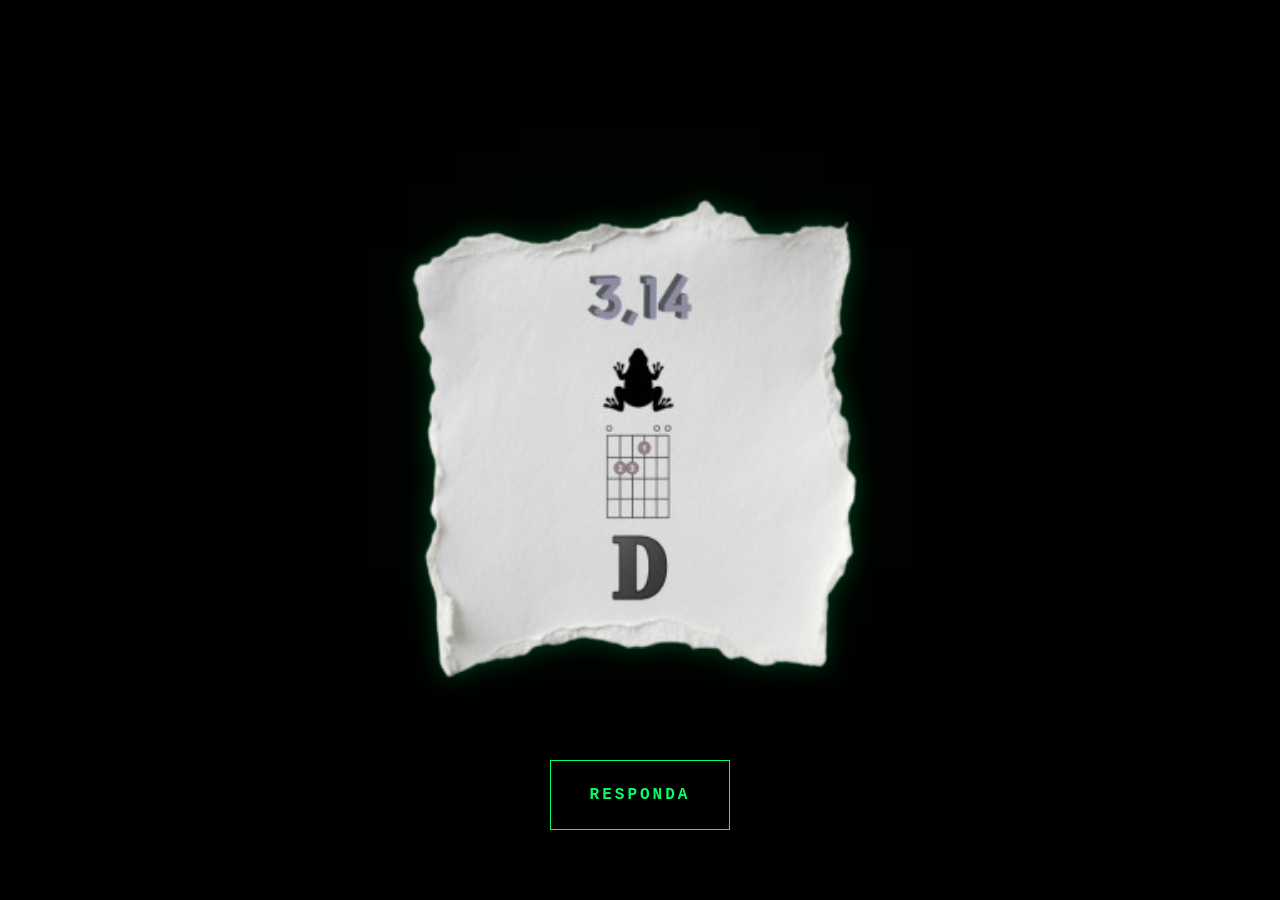
<file: fase1.html>
<!DOCTYPE html>
<html lang="pt-BR">

<head>
    <meta charset="UTF-8">
    <meta name="viewport" content="width=device-width, initial-scale=1.0">

    <title>O QUE EU SOU?</title>

    <link rel="stylesheet" href="css/fase1.css">
</head>

<body>

    <main class="game-screen">

        <div class="ambient-light"></div>

        <p class="hidden-message">parece um sapo, mas não é</p>

        <img src="assets/fase1/paper.png" alt="Pista" class="clue-image">

        <button id="answerButton" class="answer-button">
            RESPONDA
        </button>

    </main>


    <!-- MODAL DE RESPOSTA -->

    <div id="modalOverlay" class="modal-overlay hidden">

        <div class="modal">

            <button id="closeModal" class="close-button">
                X
            </button>

            <h1>QUAL A RESPOSTA?</h1>

            <div class="separator"></div>

            <input
                type="text"
                id="answerInput"
                class="answer-input"
                autocomplete="off"
                spellcheck="false"
            >

            <button id="confirmButton" class="confirm-button">
                CONFIRMAR
            </button>

            <p id="feedback" class="feedback"></p>

        </div>

    </div>


    <script src="js/fase1.js"></script>

</body>

</html>
</file>
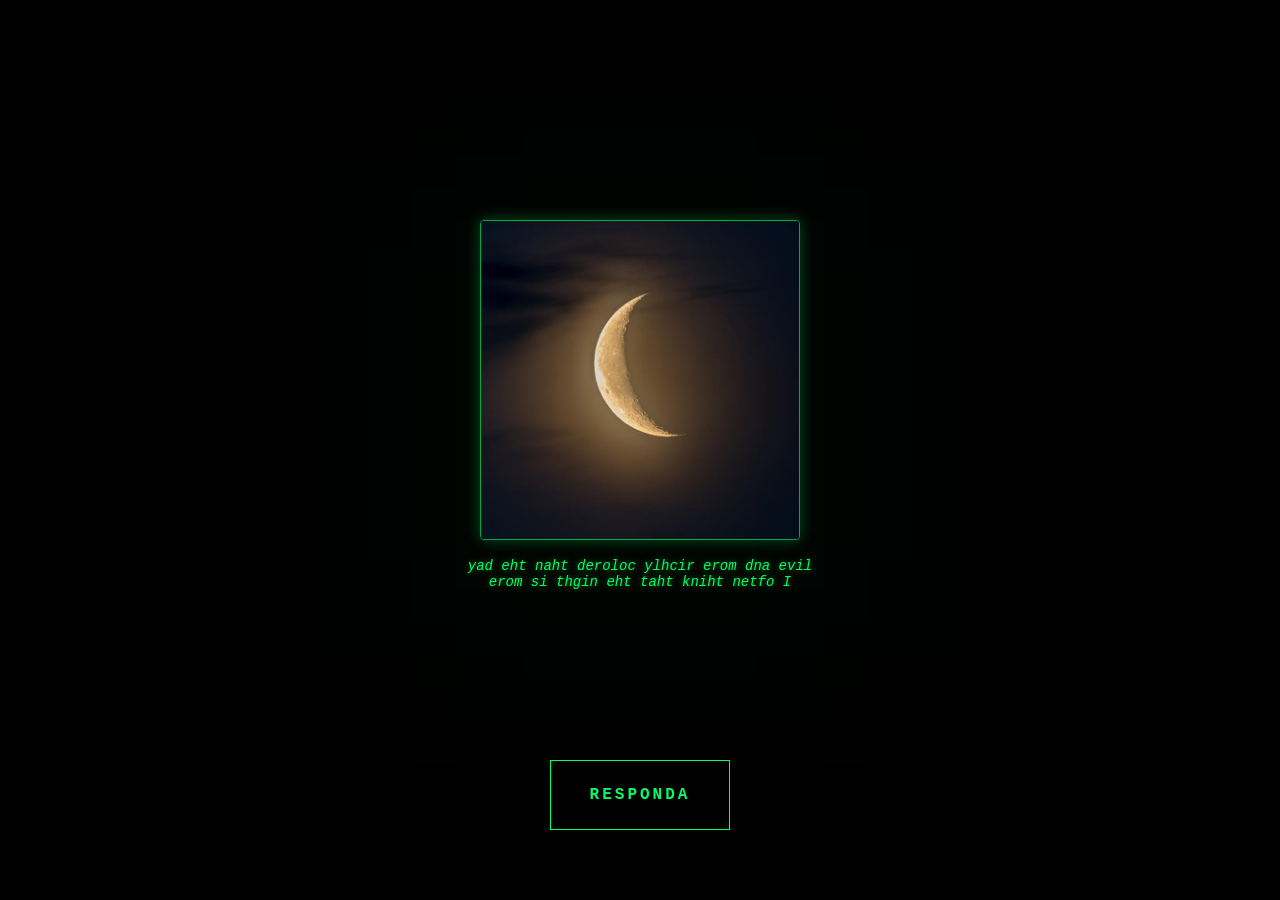
<file: fase2.html>
<!DOCTYPE html>
<html lang="pt-BR">

<head>
    <meta charset="UTF-8">
    <meta name="viewport" content="width=device-width, initial-scale=1.0">

    <title>Amarelo leva para a resposta</title>

    <link rel="stylesheet" href="css/fase2.css">
</head>

<body>

    <main class="game-screen">

        <div class="ambient-light"></div>

        <div class="clue-container">

            <img src="assets/fase2/foto_lua.jpg" alt="Pista" class="clue-image">

            <p class="clue-quote">yad eht naht deroloc ylhcir erom dna evil erom si thgin eht taht kniht netfo I</p>

        </div>

        <button id="answerButton" class="answer-button">
            RESPONDA
        </button>

    </main>


    <!-- MODAL DE RESPOSTA -->

    <div id="modalOverlay" class="modal-overlay hidden">

        <div class="modal">

            <button id="closeModal" class="close-button">
                X
            </button>

            <h1>QUAL A RESPOSTA?</h1>

            <div class="separator"></div>

            <input
                type="text"
                id="answerInput"
                class="answer-input"
                autocomplete="off"
                spellcheck="false"
            >

            <button id="confirmButton" class="confirm-button">
                CONFIRMAR
            </button>

            <p id="feedback" class="feedback"></p>

        </div>

    </div>


    <script src="js/fase2.js"></script>

</body>

</html>
</file>
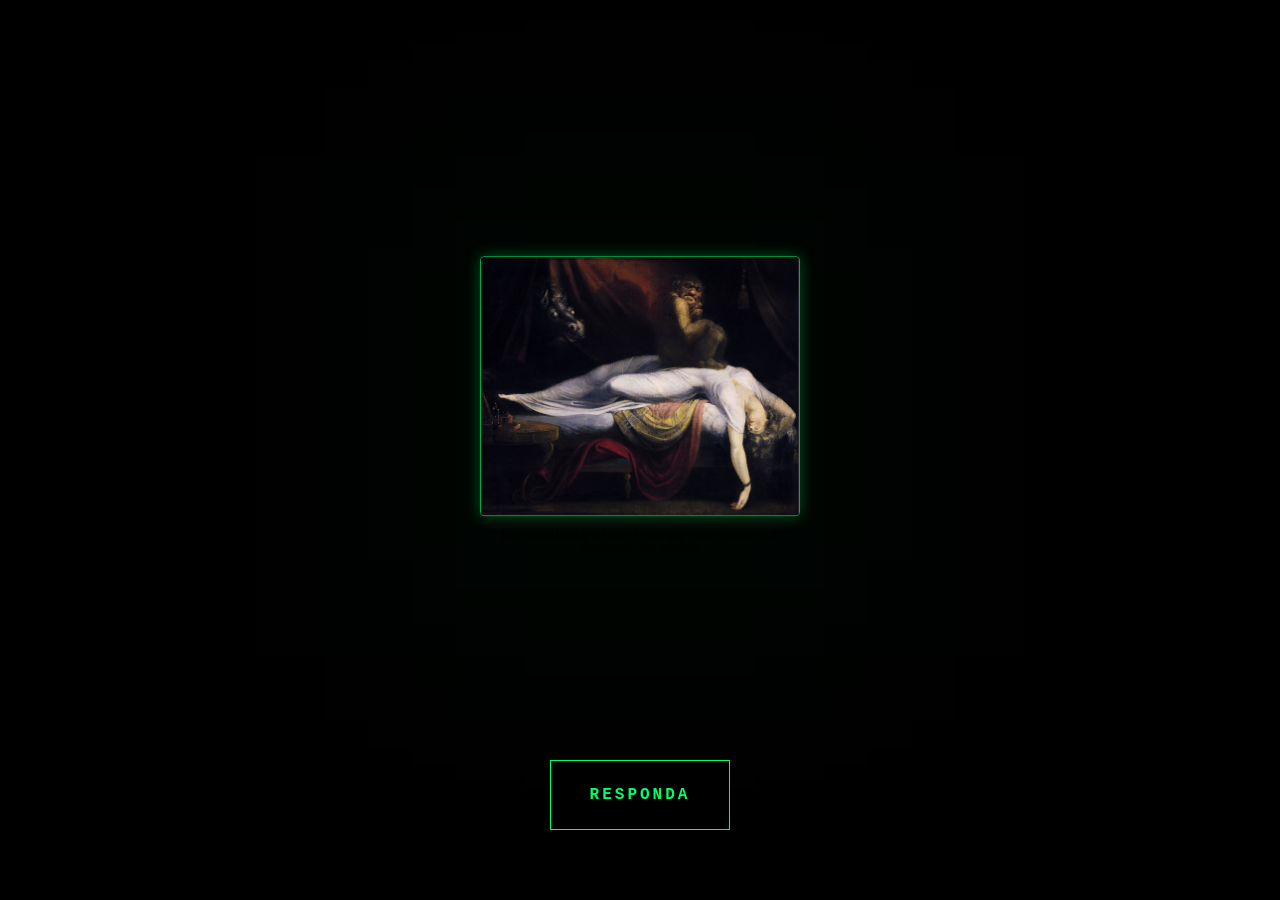
<file: fase3.html>
<!DOCTYPE html>
<html lang="pt-BR">

<head>
    <meta charset="UTF-8">
    <meta name="viewport" content="width=device-width, initial-scale=1.0">

    <title>O que ele disse?</title>

    <link rel="stylesheet" href="css/fase3.css">
</head>

<body>

    <main class="game-screen">

        <div class="ambient-light"></div>

        <div class="clue-container">

            <img
                src="assets/fase3/05_20.JPG"
                alt="Pista"
                class="clue-image"
                onerror="this.insertAdjacentHTML('afterend', '<p style=\'color:red;font-size:11px;\'>Falha ao carregar: ' + this.src + '</p>')"
            >

            <p class="hidden-message">Das Geheimnis besteht darin, den Namen auf Englisch zu suchen</p>

        </div>

        <button id="answerButton" class="answer-button">
            RESPONDA
        </button>

    </main>


    <!-- MODAL DE RESPOSTA -->

    <div id="modalOverlay" class="modal-overlay hidden">

        <div class="modal">

            <button id="closeModal" class="close-button">
                X
            </button>

            <h1>QUAL A RESPOSTA?</h1>

            <div class="separator"></div>

            <input
                type="text"
                id="answerInput"
                class="answer-input"
                autocomplete="off"
                spellcheck="false"
            >

            <button id="confirmButton" class="confirm-button">
                CONFIRMAR
            </button>

            <p id="feedback" class="feedback"></p>

        </div>

    </div>


    <script src="js/fase3.js"></script>

</body>

</html>
</file>
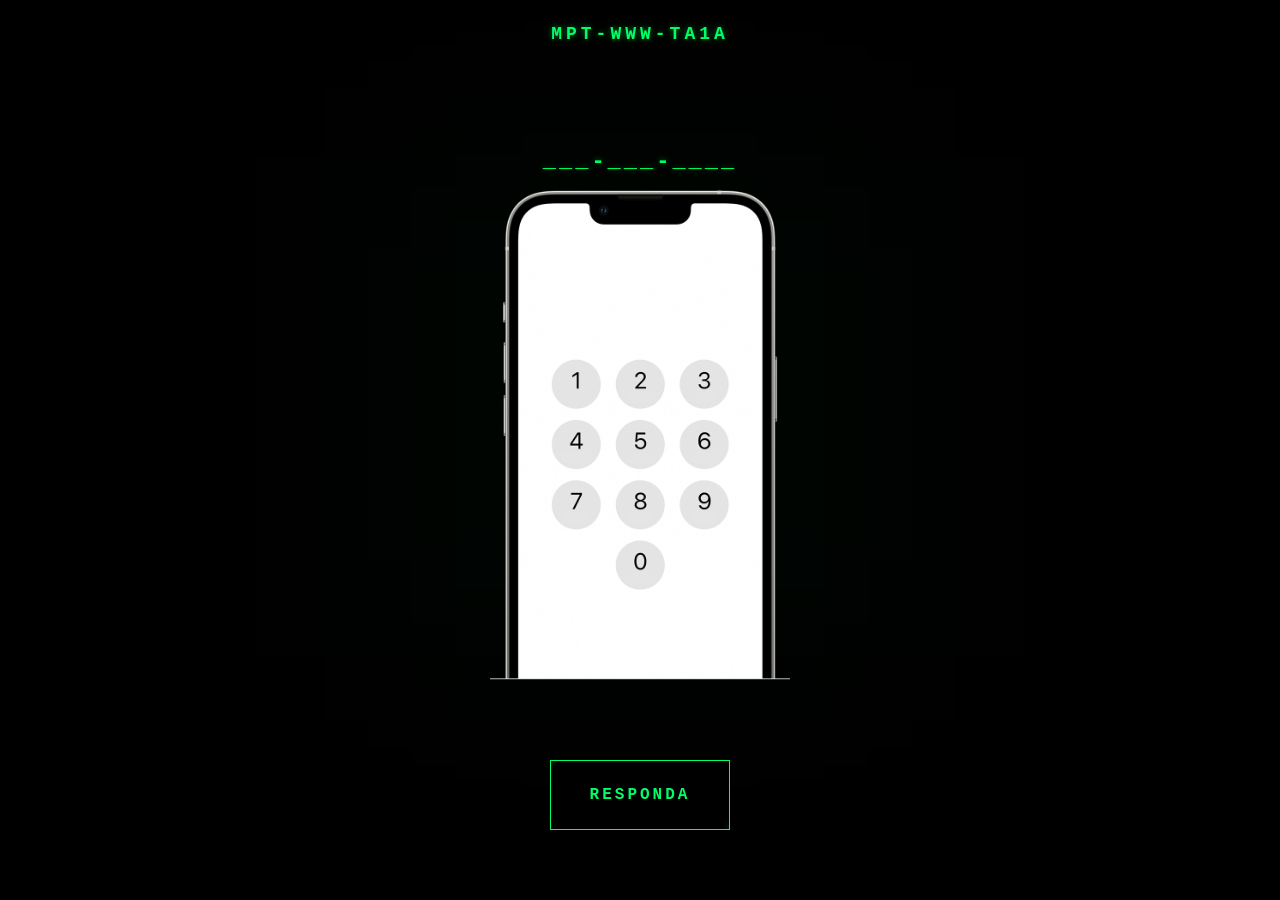
<file: fase4.html>
<!DOCTYPE html>
<html lang="pt-BR">

<head>
    <meta charset="UTF-8">
    <meta name="viewport" content="width=device-width, initial-scale=1.0">

    <title>Quem é o artista?</title>

    <link rel="stylesheet" href="css/fase4.css">
</head>

<body>

    <main class="game-screen">

        <div class="ambient-light"></div>

        <p class="page-title">MPT-WWW-TA1A</p>

        <div class="phone-container">

            <p id="phoneLine" class="phone-line">___-___-____</p>

            <div class="phone-wrapper" id="phoneWrapper">

                <img src="assets/fase4/celular.png" alt="Celular" class="phone-image">

                <button type="button" class="phone-key" data-digit="1" style="left: 29.5%; top: 40%;"></button>
                <button type="button" class="phone-key" data-digit="2" style="left: 51.5%; top: 40%;"></button>
                <button type="button" class="phone-key" data-digit="3" style="left: 73%;   top: 40%;"></button>

                <button type="button" class="phone-key" data-digit="4" style="left: 29.5%; top: 52.5%;"></button>
                <button type="button" class="phone-key" data-digit="5" style="left: 51.5%; top: 52.5%;"></button>
                <button type="button" class="phone-key" data-digit="6" style="left: 73%;   top: 52.5%;"></button>

                <button type="button" class="phone-key" data-digit="7" style="left: 29.5%; top: 65%;"></button>
                <button type="button" class="phone-key" data-digit="8" style="left: 51.5%; top: 65%;"></button>
                <button type="button" class="phone-key" data-digit="9" style="left: 73%;   top: 65%;"></button>

                <button type="button" class="phone-key" data-digit="0" style="left: 51.5%; top: 77%;"></button>

            </div>

        </div>

        <button id="answerButton" class="answer-button">
            RESPONDA
        </button>

    </main>


    <!-- MODAL DE RESPOSTA -->

    <div id="modalOverlay" class="modal-overlay hidden">

        <div class="modal">

            <button id="closeModal" class="close-button">
                X
            </button>

            <h1>QUAL A RESPOSTA?</h1>

            <div class="separator"></div>

            <input
                type="text"
                id="answerInput"
                class="answer-input"
                autocomplete="off"
                spellcheck="false"
            >

            <button id="confirmButton" class="confirm-button">
                CONFIRMAR
            </button>

            <p id="feedback" class="feedback"></p>

        </div>

    </div>


    <script src="js/fase4.js"></script>

</body>

</html>
</file>
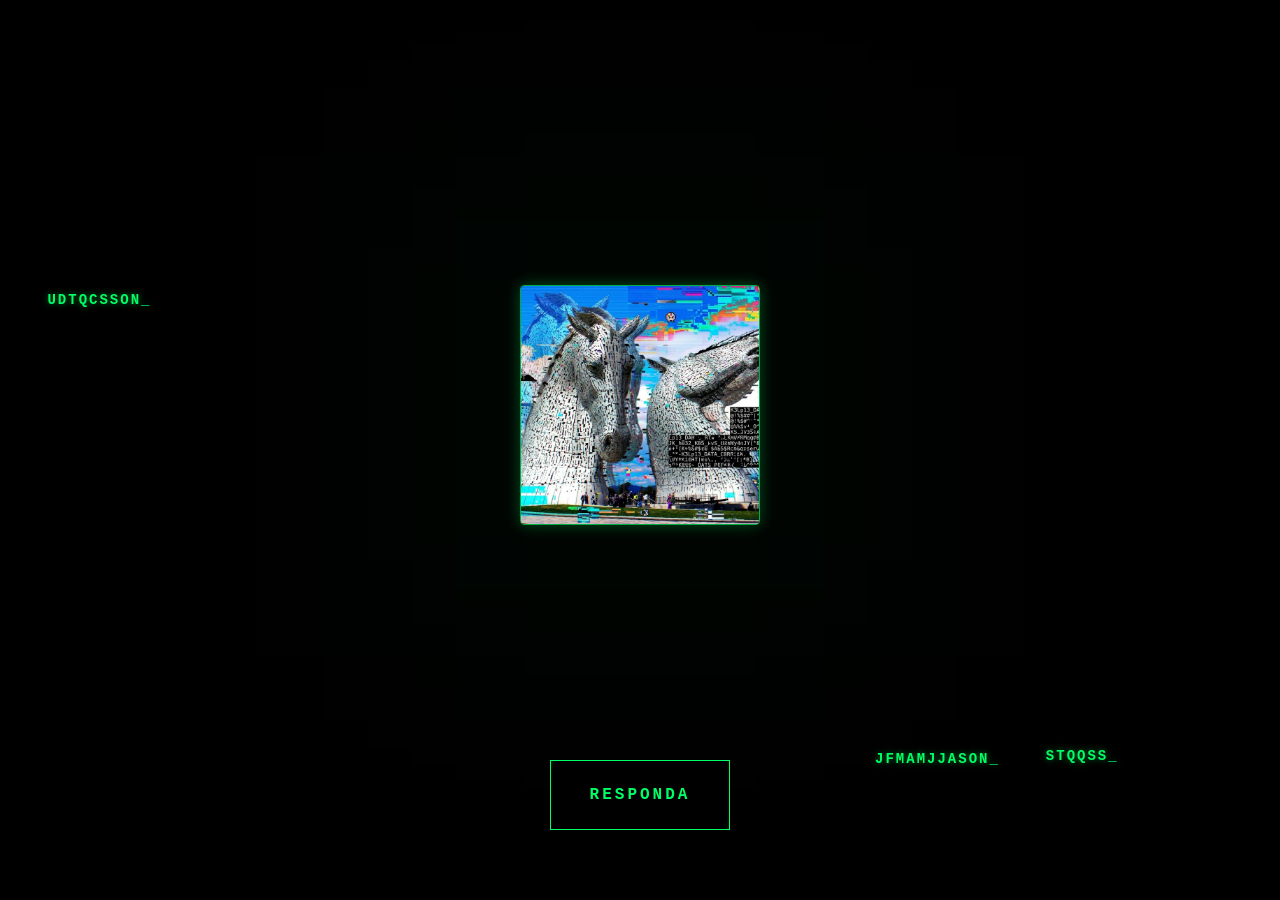
<file: fase5.html>
<!DOCTYPE html>
<html lang="pt-BR">

<head>
    <meta charset="UTF-8">
    <meta name="viewport" content="width=device-width, initial-scale=1.0">

    <title>56.018987, -3.755377</title>

    <link rel="stylesheet" href="css/fase5.css">
</head>

<body>

    <main class="game-screen">

        <div class="ambient-light"></div>

        <img src="assets/fase5/e.jpg" alt="Pista" class="clue-image">

        <p class="scattered-text" id="scatter1">JFMAMJJASON_</p>
        <p class="scattered-text" id="scatter2">UDTQCSSON_</p>
        <p class="scattered-text" id="scatter3">STQQSS_</p>

        <button id="answerButton" class="answer-button">
            RESPONDA
        </button>

    </main>


    <!-- MODAL DE RESPOSTA -->

    <div id="modalOverlay" class="modal-overlay hidden">

        <div class="modal">

            <button id="closeModal" class="close-button">
                X
            </button>

            <h1>QUAL A RESPOSTA?</h1>

            <div class="separator"></div>

            <input
                type="text"
                id="answerInput"
                class="answer-input"
                autocomplete="off"
                spellcheck="false"
            >

            <button id="confirmButton" class="confirm-button">
                CONFIRMAR
            </button>

            <p id="feedback" class="feedback"></p>

        </div>

    </div>


    <script src="js/fase5.js"></script>

</body>

</html>
</file>
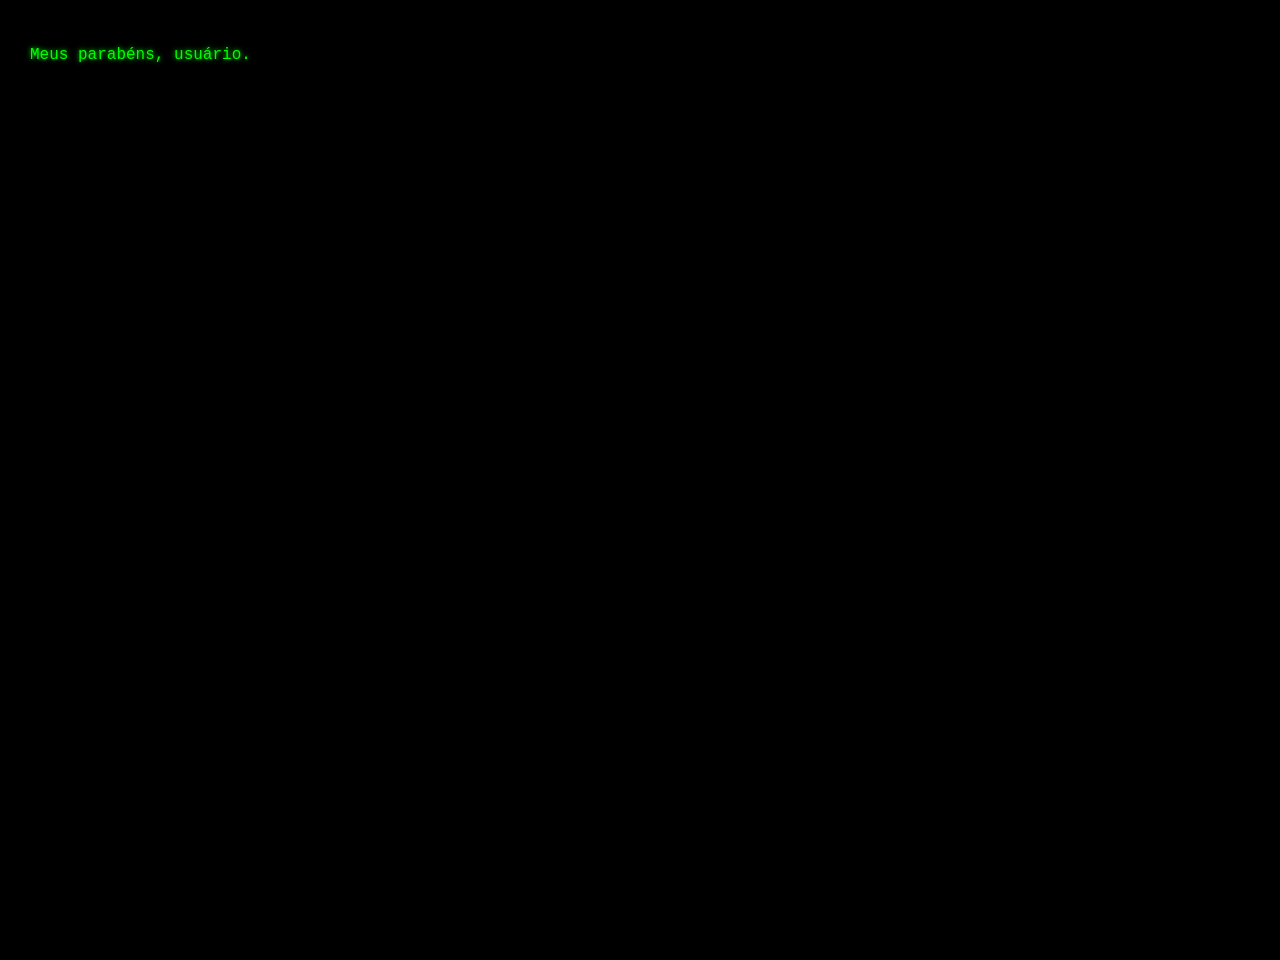
<file: fase6.html>
<!DOCTYPE html>
<html lang="pt-BR">

<head>
    <meta charset="UTF-8">
    <meta name="viewport" content="width=device-width, initial-scale=1.0">

    <title>DesvendaMe</title>

    <link rel="stylesheet" href="css/fase6.css">
</head>

<body>

    <main class="terminal">

        <div id="output"></div>

    </main>

    <img id="gift" src="assets/present.gif" alt="Presente" class="gift hidden">

    <script src="js/fase6.js"></script>

</body>

</html>
</file>
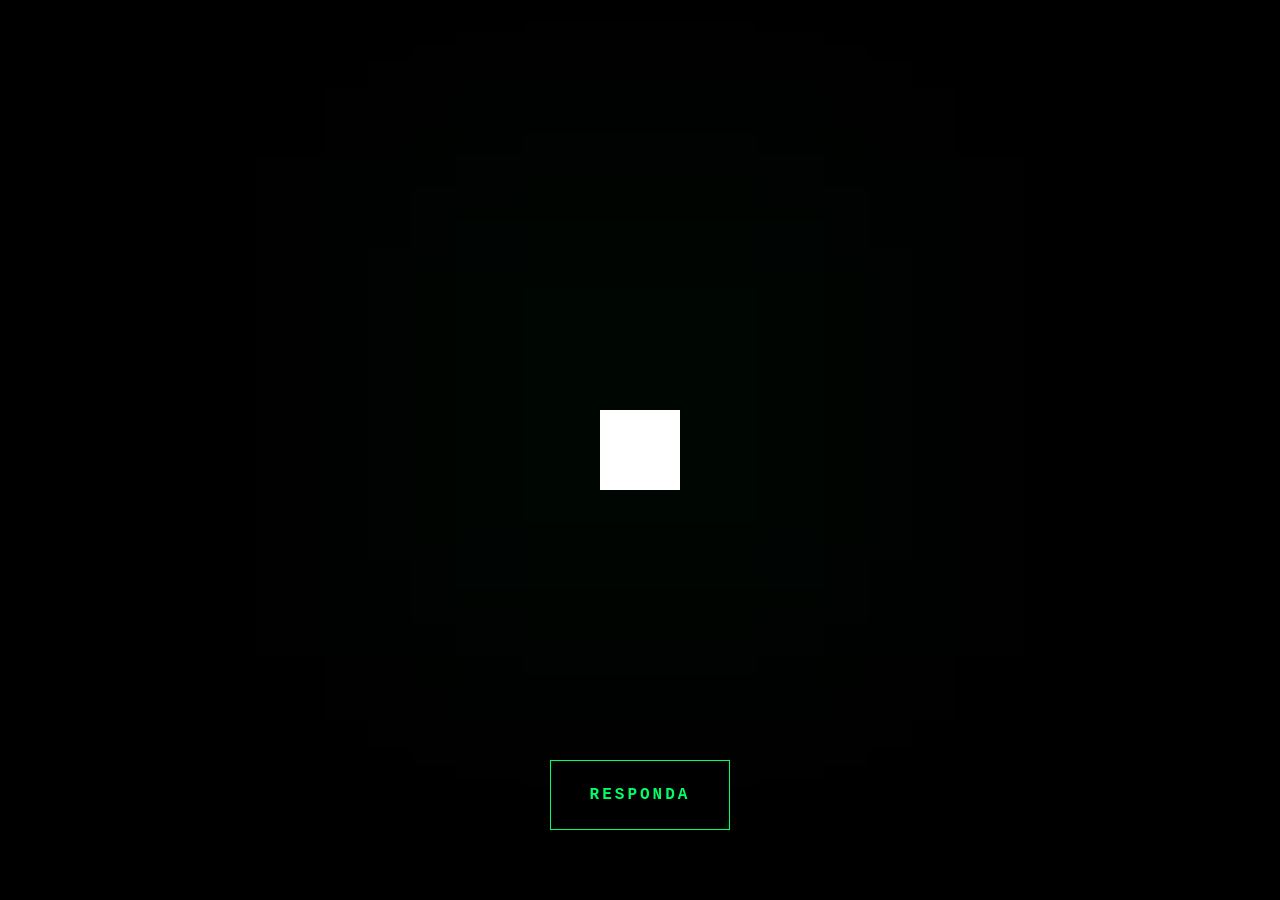
<file: fase_base.html>
<!DOCTYPE html>
<html lang="pt-BR">

<head>
    <meta charset="UTF-8">
    <meta name="viewport" content="width=device-width, initial-scale=1.0">

    <title>DesvendaMe</title>

    <link rel="stylesheet" href="css/fase_base.css">
</head>

<body>

    <main class="game-screen">

        <div class="ambient-light"></div>

        <div class="center-square"></div>

        <button id="answerButton" class="answer-button">
            RESPONDA
        </button>

    </main>


    <!-- MODAL DE RESPOSTA -->

    <div id="modalOverlay" class="modal-overlay hidden">

        <div class="modal">

            <button id="closeModal" class="close-button">
                X
            </button>

            <h1>QUAL A RESPOSTA?</h1>

            <div class="separator"></div>

            <input
                type="text"
                id="answerInput"
                class="answer-input"
                autocomplete="off"
                spellcheck="false"
            >

            <button id="confirmButton" class="confirm-button">
                CONFIRMAR
            </button>

            <p id="feedback" class="feedback"></p>

        </div>

    </div>


    <script src="js/fase_base.js"></script>

</body>

</html>
</file>
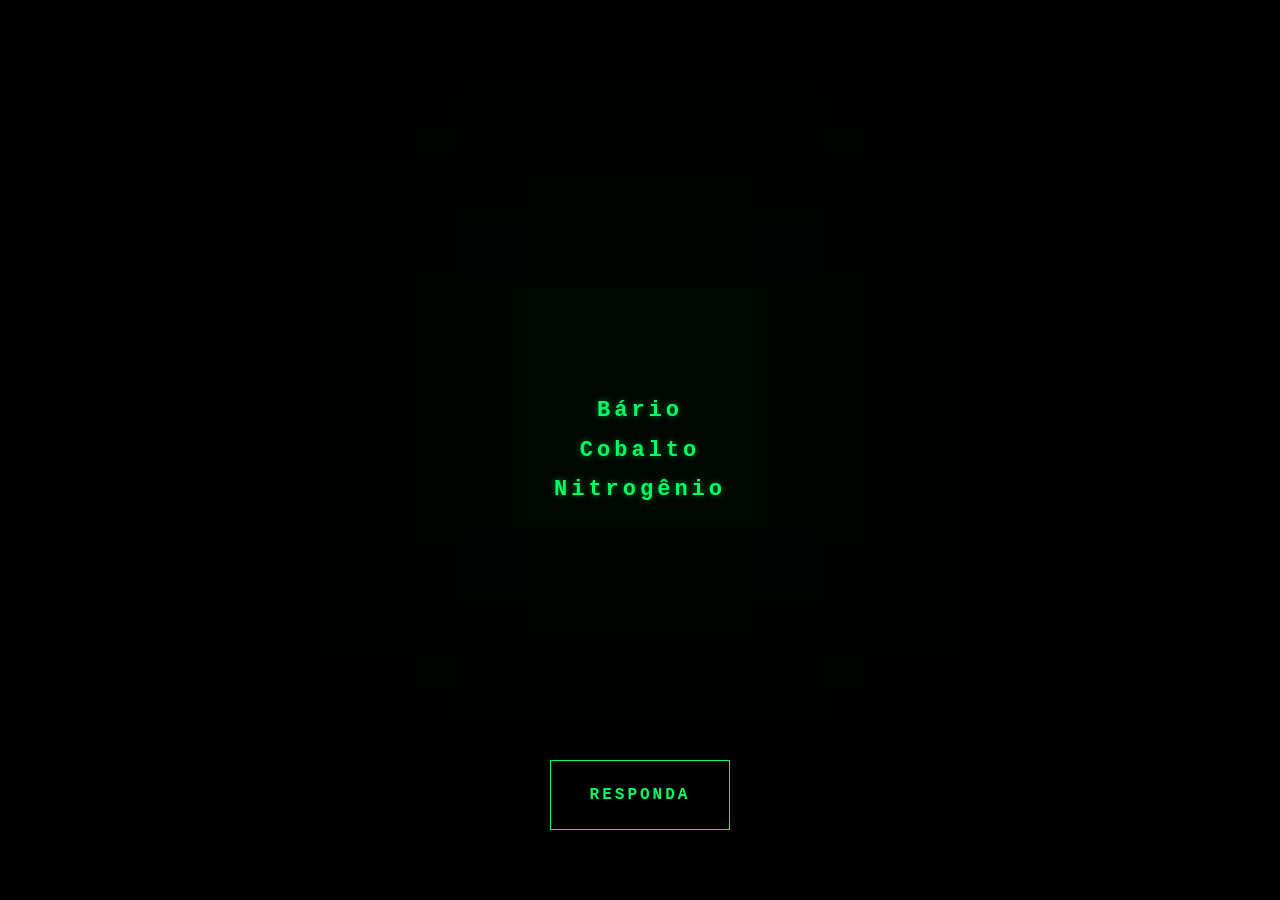
<file: fase_teste.html>
<!DOCTYPE html>
<html lang="pt-BR">

<head>
    <meta charset="UTF-8">
    <meta name="viewport" content="width=device-width, initial-scale=1.0">

    <title>TESTE</title>

    <link rel="stylesheet" href="css/fase_teste.css">
</head>

<body>

    <main class="game-screen">

        <div class="ambient-light"></div>

        <div class="clue-text">
            <p>Bário</p>
            <p>Cobalto</p>
            <p>Nitrogênio</p>
        </div>

        <button id="answerButton" class="answer-button">
            RESPONDA
        </button>

    </main>


    <!-- MODAL DE RESPOSTA -->

    <div id="modalOverlay" class="modal-overlay hidden">

        <div class="modal">

            <button id="closeModal" class="close-button">
                X
            </button>

            <h1>QUAL A RESPOSTA?</h1>

            <div class="separator"></div>

            <input
                type="text"
                id="answerInput"
                class="answer-input"
                autocomplete="off"
                spellcheck="false"
            >

            <button id="confirmButton" class="confirm-button">
                CONFIRMAR
            </button>

            <p id="feedback" class="feedback"></p>

        </div>

    </div>


    <script src="js/fase_teste.js"></script>

</body>

</html>
</file>
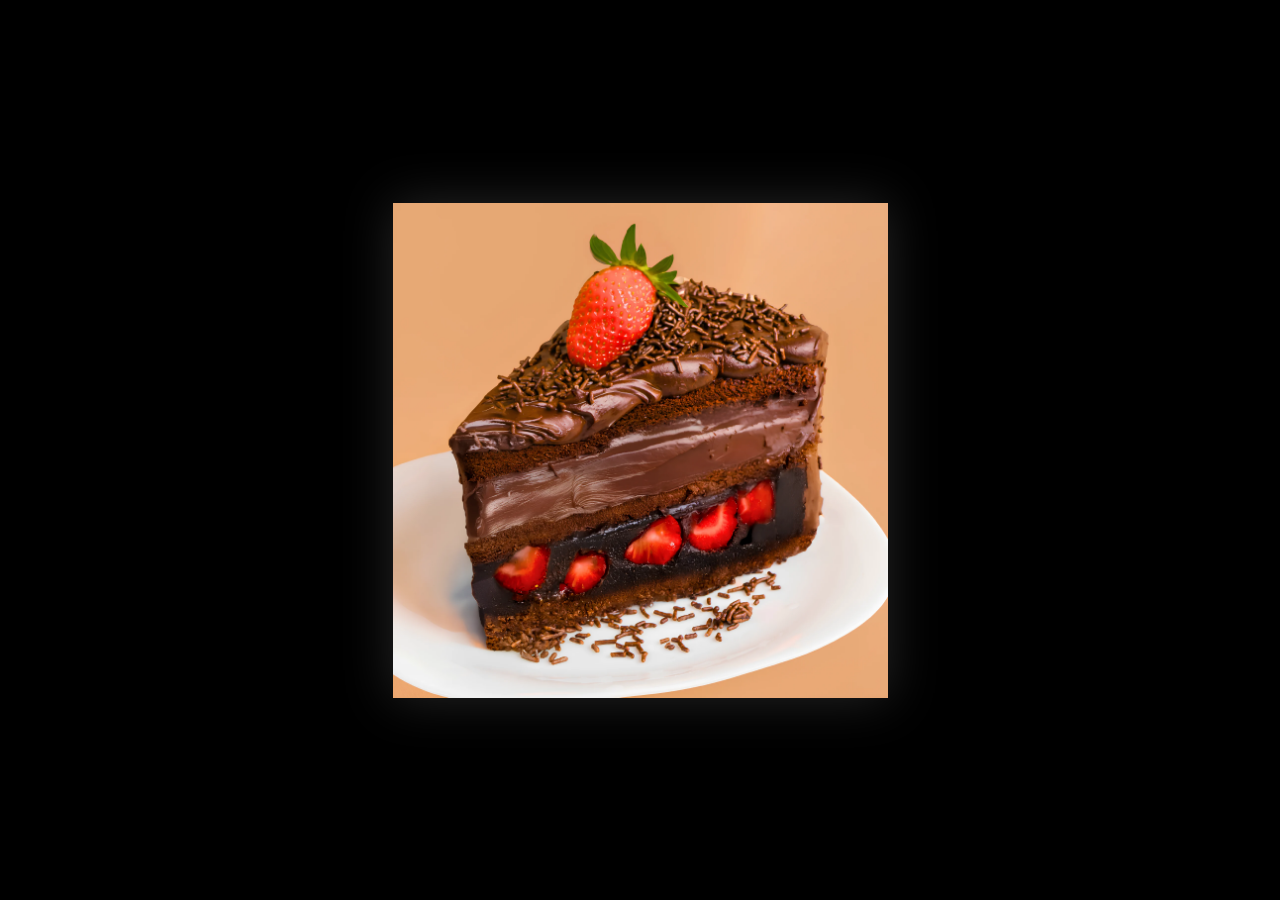
<file: fim.html>
<!DOCTYPE html>
<html lang="pt-BR">

<head>
    <meta charset="UTF-8">
    <meta name="viewport" content="width=device-width, initial-scale=1.0">

    <title>DesvendaMe</title>

    <link rel="stylesheet" href="css/fim.css">
</head>

<body>

    <div class="cake-rain" id="cakeRain"></div>

    <div class="scene">

        <img src="assets/bolo.webp" alt="Bolo" class="cake-image">

    </div>

    <audio id="bgAudio" src="assets/PARABAINS.mp3" loop></audio>

    <script src="js/fim.js"></script>

</body>

</html>
</file>
<file: css/fase1.css>
* {
    box-sizing: border-box;
}

html,
body {
    width: 100%;
    height: 100%;
    margin: 0;
}

body {
    background: #000000;
    color: #ffffff;

    font-family: "Courier New", monospace;

    overflow: hidden;
}


/* =========================
   TELA PRINCIPAL
========================= */

.game-screen {
    position: relative;

    width: 100vw;
    height: 100vh;

    display: flex;
    justify-content: center;
    align-items: flex-end;

    padding-bottom: 70px;

    background: #000000;

    overflow: hidden;
}


.ambient-light {
    position: absolute;

    width: 500px;
    height: 500px;

    left: 50%;
    top: 45%;

    transform: translate(-50%, -50%);

    background: rgba(0, 255, 102, 0.025);

    filter: blur(100px);

    pointer-events: none;
}


/* =========================
   MENSAGEM ESCONDIDA
========================= */

.hidden-message {
    position: absolute;

    top: 10px;
    left: 10px;

    margin: 0;

    color: #000000;

    font-family: "Courier New", monospace;
    font-size: 12px;
}


/* =========================
   IMAGEM DA PISTA
========================= */

.clue-image {
    position: absolute;

    top: 50%;
    left: 50%;

    transform: translate(-50%, -50%);

    width: 600px;
    height: 600px;

    object-fit: contain;

    filter: drop-shadow(0 0 12px rgba(0, 255, 102, 0.25));

    pointer-events: none;
}


/* =========================
   BOTÃO RESPONDA
========================= */

.answer-button {
    position: relative;

    width: 180px;
    height: 70px;

    background: #000000;

    border: 1px solid #00ff66;

    color: #00ff66;

    font-family: "Courier New", monospace;
    font-size: 16px;
    font-weight: bold;

    letter-spacing: 3px;

    cursor: pointer;

    overflow: hidden;

    transition:
        transform 0.2s ease,
        box-shadow 0.3s ease,
        background 0.3s ease;
}


.answer-button::before,
.answer-button::after {
    content: "";

    position: absolute;

    background: #00ff66;

    box-shadow: 0 0 8px #00ff66;
}


.answer-button::before {
    top: -1px;
    left: -60%;

    width: 60%;
    height: 2px;

    animation: led-top 3s linear infinite;
}


.answer-button::after {
    bottom: -1px;
    right: -60%;

    width: 60%;
    height: 2px;

    animation: led-bottom 3s linear infinite;
}


.answer-button:hover {
    transform: scale(1.04);

    background: #001508;

    box-shadow:
        0 0 10px rgba(0, 255, 102, 0.35),
        inset 0 0 10px rgba(0, 255, 102, 0.08);
}


.answer-button:active {
    transform: scale(0.96);
}


@keyframes led-top {

    0% {
        left: -60%;
    }

    50% {
        left: 100%;
    }

    100% {
        left: 100%;
    }

}


@keyframes led-bottom {

    0% {
        right: 100%;
    }

    50% {
        right: 100%;
    }

    100% {
        right: -60%;
    }

}


/* =========================
   OVERLAY
========================= */

.modal-overlay {
    position: fixed;

    inset: 0;

    z-index: 10;

    display: flex;
    justify-content: center;
    align-items: center;

    background: rgba(0, 0, 0, 0.82);

    backdrop-filter: blur(4px);

    opacity: 1;

    transition: opacity 0.25s ease;
}


.modal-overlay.hidden {
    opacity: 0;

    pointer-events: none;
}


/* =========================
   MODAL
========================= */

.modal {
    position: relative;

    width: 360px;

    padding: 30px;

    background: #000000;

    border: 1px solid #00aa44;

    border-radius: 4px;

    box-shadow:
        0 0 15px rgba(0, 255, 102, 0.12);

    transform: scale(1);

    transition: transform 0.3s ease;
}


.modal-overlay.hidden .modal {
    transform: scale(0.90);
}


/* =========================
   BOTÃO X
========================= */

.close-button {
    position: absolute;

    top: 10px;
    right: 12px;

    width: 25px;
    height: 25px;

    background: transparent;

    border: none;

    color: #00aa44;

    font-family: inherit;
    font-size: 13px;
    font-weight: bold;

    cursor: pointer;
}


.close-button:hover {
    color: #00ff66;

    text-shadow:
        0 0 6px #00ff66;
}


/* =========================
   TÍTULO
========================= */

.modal h1 {
    margin: 0 0 20px;

    color: #00ff66;

    font-size: 18px;

    letter-spacing: 2px;

    text-align: center;

    text-shadow:
        0 0 6px rgba(0, 255, 102, 0.5);
}


.separator {
    width: 100%;
    height: 1px;

    margin-bottom: 20px;

    background: #00aa44;

    opacity: 0.6;
}


/* =========================
   INPUT
========================= */

.answer-input {
    width: 100%;
    height: 42px;

    padding: 0 12px;

    background: #050505;

    border: 1px solid #185c35;

    outline: none;

    color: #ffffff;

    font-family: inherit;
    font-size: 15px;

    transition:
        border-color 0.2s ease,
        box-shadow 0.2s ease;
}


.answer-input:focus {
    border-color: #00aa44;

    box-shadow:
        0 0 8px rgba(0, 255, 102, 0.12);
}


/* =========================
   CONFIRMAR
========================= */

.confirm-button {
    width: 100%;
    height: 42px;

    margin-top: 12px;

    background: #001108;

    border: 1px solid #00aa44;

    color: #00ff66;

    font-family: inherit;
    font-size: 13px;
    font-weight: bold;

    letter-spacing: 2px;

    cursor: pointer;

    transition:
        background 0.2s ease,
        border-color 0.2s ease,
        box-shadow 0.2s ease;
}


.confirm-button:hover {
    background: #00200f;

    border-color: #00ff66;

    box-shadow:
        0 0 10px rgba(0, 255, 102, 0.15);
}


.confirm-button:active {
    transform: scale(0.98);
}


/* =========================
   FEEDBACK
========================= */

.feedback {
    min-height: 20px;

    margin: 15px 0 0;

    text-align: center;

    font-size: 14px;

    color: #00ff66;
}


/* =========================
   CELULAR
========================= */

@media (max-width: 500px) {

    .modal {
        width: calc(100vw - 40px);

        padding: 25px;
    }

    .clue-image {
        width: 240px;
        height: 240px;
    }

}

/* =========================
   OVERLAY DE ESCURECIMENTO (RESPOSTA CORRETA)
========================= */

.correct-overlay {
    position: fixed;

    inset: 0;

    z-index: 15;

    background: #000000;

    opacity: 0;

    animation: overlay-appear 0.6s ease forwards;
}


@keyframes overlay-appear {

    from {
        opacity: 0;
    }

    to {
        opacity: 0.97;
    }

}


/* =========================
   RESPOSTA CORRETA
========================= */

.correct-message {
    position: fixed;

    top: 50%;
    left: 50%;

    transform: translate(-50%, -50%);

    color: #00ff66;

    font-family: "Courier New", monospace;

    font-size: 32px;
    font-weight: bold;

    letter-spacing: 6px;

    text-align: center;

    text-shadow:
        0 0 5px #00ff66,
        0 0 15px rgba(0, 255, 102, 0.6);

    animation: correct-appear 0.8s ease forwards;

    z-index: 20;
}


@keyframes correct-appear {

    0% {
        opacity: 0;
        transform: translate(-50%, -50%) scale(1.4);
        filter: blur(8px);
    }

    60% {
        opacity: 1;
        transform: translate(-50%, -50%) scale(1);
        filter: blur(0);
    }

    100% {
        opacity: 1;
        transform: translate(-50%, -50%) scale(1);
    }

}
</file>
<file: css/fase2.css>
* {
    box-sizing: border-box;
}

html,
body {
    width: 100%;
    height: 100%;
    margin: 0;
}

body {
    background: #000000;
    color: #ffffff;

    font-family: "Courier New", monospace;

    overflow: hidden;
}


/* =========================
   TELA PRINCIPAL
========================= */

.game-screen {
    position: relative;

    width: 100vw;
    height: 100vh;

    display: flex;
    justify-content: center;
    align-items: flex-end;

    padding-bottom: 70px;

    background: #000000;

    overflow: hidden;
}


.ambient-light {
    position: absolute;

    width: 500px;
    height: 500px;

    left: 50%;
    top: 45%;

    transform: translate(-50%, -50%);

    background: rgba(0, 255, 102, 0.025);

    filter: blur(100px);

    pointer-events: none;
}


/* =========================
   PISTA (IMAGEM + CITAÇÃO)
========================= */

.clue-container {
    position: absolute;

    top: 45%;
    left: 50%;

    transform: translate(-50%, -50%);

    display: flex;
    flex-direction: column;
    align-items: center;

    gap: 18px;

    width: 80%;
    max-width: 360px;

    pointer-events: none;
}


.clue-image {
    width: 320px;
    height: 320px;

    object-fit: cover;

    border: 1px solid #00aa44;
    border-radius: 4px;

    box-shadow:
        0 0 15px rgba(0, 255, 102, 0.3),
        inset 0 0 10px rgba(0, 255, 102, 0.08);
}


.clue-quote {
    margin: 0;

    color: #00ff66;

    font-family: "Courier New", monospace;
    font-style: italic;
    font-size: 14px;

    text-align: center;

    text-shadow:
        0 0 6px rgba(0, 255, 102, 0.5);
}


/* =========================
   BOTÃO RESPONDA
========================= */

.answer-button {
    position: relative;

    width: 180px;
    height: 70px;

    background: #000000;

    border: 1px solid #00ff66;

    color: #00ff66;

    font-family: "Courier New", monospace;
    font-size: 16px;
    font-weight: bold;

    letter-spacing: 3px;

    cursor: pointer;

    overflow: hidden;

    transition:
        transform 0.2s ease,
        box-shadow 0.3s ease,
        background 0.3s ease;
}


.answer-button::before,
.answer-button::after {
    content: "";

    position: absolute;

    background: #00ff66;

    box-shadow: 0 0 8px #00ff66;
}


.answer-button::before {
    top: -1px;
    left: -60%;

    width: 60%;
    height: 2px;

    animation: led-top 3s linear infinite;
}


.answer-button::after {
    bottom: -1px;
    right: -60%;

    width: 60%;
    height: 2px;

    animation: led-bottom 3s linear infinite;
}


.answer-button:hover {
    transform: scale(1.04);

    background: #001508;

    box-shadow:
        0 0 10px rgba(0, 255, 102, 0.35),
        inset 0 0 10px rgba(0, 255, 102, 0.08);
}


.answer-button:active {
    transform: scale(0.96);
}


@keyframes led-top {

    0% {
        left: -60%;
    }

    50% {
        left: 100%;
    }

    100% {
        left: 100%;
    }

}


@keyframes led-bottom {

    0% {
        right: 100%;
    }

    50% {
        right: 100%;
    }

    100% {
        right: -60%;
    }

}


/* =========================
   OVERLAY
========================= */

.modal-overlay {
    position: fixed;

    inset: 0;

    z-index: 10;

    display: flex;
    justify-content: center;
    align-items: center;

    background: rgba(0, 0, 0, 0.82);

    backdrop-filter: blur(4px);

    opacity: 1;

    transition: opacity 0.25s ease;
}


.modal-overlay.hidden {
    opacity: 0;

    pointer-events: none;
}


/* =========================
   MODAL
========================= */

.modal {
    position: relative;

    width: 360px;

    padding: 30px;

    background: #000000;

    border: 1px solid #00aa44;

    border-radius: 4px;

    box-shadow:
        0 0 15px rgba(0, 255, 102, 0.12);

    transform: scale(1);

    transition: transform 0.3s ease;
}


.modal-overlay.hidden .modal {
    transform: scale(0.90);
}


/* =========================
   BOTÃO X
========================= */

.close-button {
    position: absolute;

    top: 10px;
    right: 12px;

    width: 25px;
    height: 25px;

    background: transparent;

    border: none;

    color: #00aa44;

    font-family: inherit;
    font-size: 13px;
    font-weight: bold;

    cursor: pointer;
}


.close-button:hover {
    color: #00ff66;

    text-shadow:
        0 0 6px #00ff66;
}


/* =========================
   TÍTULO
========================= */

.modal h1 {
    margin: 0 0 20px;

    color: #00ff66;

    font-size: 18px;

    letter-spacing: 2px;

    text-align: center;

    text-shadow:
        0 0 6px rgba(0, 255, 102, 0.5);
}


.separator {
    width: 100%;
    height: 1px;

    margin-bottom: 20px;

    background: #00aa44;

    opacity: 0.6;
}


/* =========================
   INPUT
========================= */

.answer-input {
    width: 100%;
    height: 42px;

    padding: 0 12px;

    background: #050505;

    border: 1px solid #185c35;

    outline: none;

    color: #ffffff;

    font-family: inherit;
    font-size: 15px;

    transition:
        border-color 0.2s ease,
        box-shadow 0.2s ease;
}


.answer-input:focus {
    border-color: #00aa44;

    box-shadow:
        0 0 8px rgba(0, 255, 102, 0.12);
}


/* =========================
   CONFIRMAR
========================= */

.confirm-button {
    width: 100%;
    height: 42px;

    margin-top: 12px;

    background: #001108;

    border: 1px solid #00aa44;

    color: #00ff66;

    font-family: inherit;
    font-size: 13px;
    font-weight: bold;

    letter-spacing: 2px;

    cursor: pointer;

    transition:
        background 0.2s ease,
        border-color 0.2s ease,
        box-shadow 0.2s ease;
}


.confirm-button:hover {
    background: #00200f;

    border-color: #00ff66;

    box-shadow:
        0 0 10px rgba(0, 255, 102, 0.15);
}


.confirm-button:active {
    transform: scale(0.98);
}


/* =========================
   FEEDBACK
========================= */

.feedback {
    min-height: 20px;

    margin: 15px 0 0;

    text-align: center;

    font-size: 14px;

    color: #00ff66;
}


/* =========================
   CELULAR
========================= */

@media (max-width: 500px) {

    .modal {
        width: calc(100vw - 40px);

        padding: 25px;
    }

    .clue-image {
        width: 160px;
        height: 160px;
    }

    .clue-quote {
        font-size: 12px;
    }

}

/* =========================
   OVERLAY DE ESCURECIMENTO (RESPOSTA CORRETA)
========================= */

.correct-overlay {
    position: fixed;

    inset: 0;

    z-index: 15;

    background: #000000;

    opacity: 0;

    animation: overlay-appear 0.6s ease forwards;
}


@keyframes overlay-appear {

    from {
        opacity: 0;
    }

    to {
        opacity: 0.97;
    }

}


/* =========================
   RESPOSTA CORRETA
========================= */

.correct-message {
    position: fixed;

    top: 50%;
    left: 50%;

    transform: translate(-50%, -50%);

    color: #00ff66;

    font-family: "Courier New", monospace;

    font-size: 32px;
    font-weight: bold;

    letter-spacing: 6px;

    text-align: center;

    text-shadow:
        0 0 5px #00ff66,
        0 0 15px rgba(0, 255, 102, 0.6);

    animation: correct-appear 0.8s ease forwards;

    z-index: 20;
}


@keyframes correct-appear {

    0% {
        opacity: 0;
        transform: translate(-50%, -50%) scale(1.4);
        filter: blur(8px);
    }

    60% {
        opacity: 1;
        transform: translate(-50%, -50%) scale(1);
        filter: blur(0);
    }

    100% {
        opacity: 1;
        transform: translate(-50%, -50%) scale(1);
    }

}
</file>
<file: css/fase3.css>
* {
    box-sizing: border-box;
}

html,
body {
    width: 100%;
    height: 100%;
    margin: 0;
}

body {
    background: #000000;
    color: #ffffff;

    font-family: "Courier New", monospace;

    overflow: hidden;
}


/* =========================
   TELA PRINCIPAL
========================= */

.game-screen {
    position: relative;

    width: 100vw;
    height: 100vh;

    display: flex;
    justify-content: center;
    align-items: flex-end;

    padding-bottom: 70px;

    background: #000000;

    overflow: hidden;
}


.ambient-light {
    position: absolute;

    width: 500px;
    height: 500px;

    left: 50%;
    top: 45%;

    transform: translate(-50%, -50%);

    background: rgba(0, 255, 102, 0.025);

    filter: blur(100px);

    pointer-events: none;
}


/* =========================
   PISTA (IMAGEM + TEXTO ESCONDIDO)
========================= */

.clue-container {
    position: absolute;

    top: 45%;
    left: 50%;

    transform: translate(-50%, -50%);

    display: flex;
    flex-direction: column;
    align-items: center;

    gap: 14px;

    width: 80%;
    max-width: 320px;
}


.clue-image {
    width: 100%;
    max-width: 540px;
    height: auto;

    display: block;

    border: 1px solid #00aa44;
    border-radius: 4px;

    box-shadow:
        0 0 15px rgba(0, 255, 102, 0.3),
        inset 0 0 10px rgba(0, 255, 102, 0.08);
}


.hidden-message {
    margin: 0;

    color: #000000;

    font-family: "Courier New", monospace;
    font-size: 11px;

    text-align: center;
}


/* =========================
   BOTÃO RESPONDA
========================= */

.answer-button {
    position: relative;

    width: 180px;
    height: 70px;

    background: #000000;

    border: 1px solid #00ff66;

    color: #00ff66;

    font-family: "Courier New", monospace;
    font-size: 16px;
    font-weight: bold;

    letter-spacing: 3px;

    cursor: pointer;

    overflow: hidden;

    transition:
        transform 0.2s ease,
        box-shadow 0.3s ease,
        background 0.3s ease;
}


.answer-button::before,
.answer-button::after {
    content: "";

    position: absolute;

    background: #00ff66;

    box-shadow: 0 0 8px #00ff66;
}


.answer-button::before {
    top: -1px;
    left: -60%;

    width: 60%;
    height: 2px;

    animation: led-top 3s linear infinite;
}


.answer-button::after {
    bottom: -1px;
    right: -60%;

    width: 60%;
    height: 2px;

    animation: led-bottom 3s linear infinite;
}


.answer-button:hover {
    transform: scale(1.04);

    background: #001508;

    box-shadow:
        0 0 10px rgba(0, 255, 102, 0.35),
        inset 0 0 10px rgba(0, 255, 102, 0.08);
}


.answer-button:active {
    transform: scale(0.96);
}


@keyframes led-top {

    0% {
        left: -60%;
    }

    50% {
        left: 100%;
    }

    100% {
        left: 100%;
    }

}


@keyframes led-bottom {

    0% {
        right: 100%;
    }

    50% {
        right: 100%;
    }

    100% {
        right: -60%;
    }

}


/* =========================
   OVERLAY
========================= */

.modal-overlay {
    position: fixed;

    inset: 0;

    z-index: 10;

    display: flex;
    justify-content: center;
    align-items: center;

    background: rgba(0, 0, 0, 0.82);

    backdrop-filter: blur(4px);

    opacity: 1;

    transition: opacity 0.25s ease;
}


.modal-overlay.hidden {
    opacity: 0;

    pointer-events: none;
}


/* =========================
   MODAL
========================= */

.modal {
    position: relative;

    width: 360px;

    padding: 30px;

    background: #000000;

    border: 1px solid #00aa44;

    border-radius: 4px;

    box-shadow:
        0 0 15px rgba(0, 255, 102, 0.12);

    transform: scale(1);

    transition: transform 0.3s ease;
}


.modal-overlay.hidden .modal {
    transform: scale(0.90);
}


/* =========================
   BOTÃO X
========================= */

.close-button {
    position: absolute;

    top: 10px;
    right: 12px;

    width: 25px;
    height: 25px;

    background: transparent;

    border: none;

    color: #00aa44;

    font-family: inherit;
    font-size: 13px;
    font-weight: bold;

    cursor: pointer;
}


.close-button:hover {
    color: #00ff66;

    text-shadow:
        0 0 6px #00ff66;
}


/* =========================
   TÍTULO
========================= */

.modal h1 {
    margin: 0 0 20px;

    color: #00ff66;

    font-size: 18px;

    letter-spacing: 2px;

    text-align: center;

    text-shadow:
        0 0 6px rgba(0, 255, 102, 0.5);
}


.separator {
    width: 100%;
    height: 1px;

    margin-bottom: 20px;

    background: #00aa44;

    opacity: 0.6;
}


/* =========================
   INPUT
========================= */

.answer-input {
    width: 100%;
    height: 42px;

    padding: 0 12px;

    background: #050505;

    border: 1px solid #185c35;

    outline: none;

    color: #ffffff;

    font-family: inherit;
    font-size: 15px;

    transition:
        border-color 0.2s ease,
        box-shadow 0.2s ease;
}


.answer-input:focus {
    border-color: #00aa44;

    box-shadow:
        0 0 8px rgba(0, 255, 102, 0.12);
}


/* =========================
   CONFIRMAR
========================= */

.confirm-button {
    width: 100%;
    height: 42px;

    margin-top: 12px;

    background: #001108;

    border: 1px solid #00aa44;

    color: #00ff66;

    font-family: inherit;
    font-size: 13px;
    font-weight: bold;

    letter-spacing: 2px;

    cursor: pointer;

    transition:
        background 0.2s ease,
        border-color 0.2s ease,
        box-shadow 0.2s ease;
}


.confirm-button:hover {
    background: #00200f;

    border-color: #00ff66;

    box-shadow:
        0 0 10px rgba(0, 255, 102, 0.15);
}


.confirm-button:active {
    transform: scale(0.98);
}


/* =========================
   FEEDBACK
========================= */

.feedback {
    min-height: 20px;

    margin: 15px 0 0;

    text-align: center;

    font-size: 14px;

    color: #00ff66;
}


/* =========================
   CELULAR
========================= */

@media (max-width: 500px) {

    .modal {
        width: calc(100vw - 40px);

        padding: 25px;
    }

    .clue-image {
        max-width: 180px;
    }

}

/* =========================
   OVERLAY DE ESCURECIMENTO (RESPOSTA CORRETA)
========================= */

.correct-overlay {
    position: fixed;

    inset: 0;

    z-index: 15;

    background: #000000;

    opacity: 0;

    animation: overlay-appear 0.6s ease forwards;
}


@keyframes overlay-appear {

    from {
        opacity: 0;
    }

    to {
        opacity: 0.97;
    }

}


/* =========================
   RESPOSTA CORRETA
========================= */

.correct-message {
    position: fixed;

    top: 50%;
    left: 50%;

    transform: translate(-50%, -50%);

    color: #00ff66;

    font-family: "Courier New", monospace;

    font-size: 32px;
    font-weight: bold;

    letter-spacing: 6px;

    text-align: center;

    text-shadow:
        0 0 5px #00ff66,
        0 0 15px rgba(0, 255, 102, 0.6);

    animation: correct-appear 0.8s ease forwards;

    z-index: 20;
}


@keyframes correct-appear {

    0% {
        opacity: 0;
        transform: translate(-50%, -50%) scale(1.4);
        filter: blur(8px);
    }

    60% {
        opacity: 1;
        transform: translate(-50%, -50%) scale(1);
        filter: blur(0);
    }

    100% {
        opacity: 1;
        transform: translate(-50%, -50%) scale(1);
    }

}
</file>
<file: css/fase4.css>
* {
    box-sizing: border-box;
}

html,
body {
    width: 100%;
    height: 100%;
    margin: 0;
}

body {
    background: #000000;
    color: #ffffff;

    font-family: "Courier New", monospace;

    overflow: hidden;
}


/* =========================
   TELA PRINCIPAL
========================= */

.game-screen {
    position: relative;

    width: 100vw;
    height: 100vh;

    display: flex;
    justify-content: center;
    align-items: flex-end;

    padding-bottom: 70px;

    background: #000000;

    overflow: hidden;
}


.ambient-light {
    position: absolute;

    width: 500px;
    height: 500px;

    left: 50%;
    top: 45%;

    transform: translate(-50%, -50%);

    background: rgba(0, 255, 102, 0.025);

    filter: blur(100px);

    pointer-events: none;
}


/* =========================
   TÍTULO NO TOPO
========================= */

.page-title {
    position: absolute;

    top: 24px;
    left: 50%;

    transform: translateX(-50%);

    margin: 0;

    color: #00ff66;

    font-family: "Courier New", monospace;
    font-size: 18px;
    font-weight: bold;

    letter-spacing: 4px;

    text-shadow:
        0 0 6px rgba(0, 255, 102, 0.5);
}


/* =========================
   CELULAR INTERATIVO
========================= */

.phone-container {
    position: absolute;

    top: 46%;
    left: 50%;

    transform: translate(-50%, -50%);

    display: flex;
    flex-direction: column;
    align-items: center;

    gap: 16px;
}


.phone-line {
    margin: 0;

    color: #00ff66;

    font-family: "Courier New", monospace;
    font-size: 22px;
    font-weight: bold;

    letter-spacing: 3px;

    text-shadow:
        0 0 6px rgba(0, 255, 102, 0.5);
}


.phone-wrapper {
    position: relative;

    width: 300px;
}


.phone-image {
    width: 100%;
    height: auto;

    display: block;

    pointer-events: none;

    user-select: none;
}


.phone-key {
    position: absolute;

    width: 20%;
    height: 12%;

    transform: translate(-50%, -50%);

    background: transparent;
    border: none;
    border-radius: 50%;

    cursor: pointer;

    padding: 0;
}


.phone-key:hover {
    background: rgba(0, 255, 102, 0.08);
}


.phone-key:disabled {
    cursor: default;
    pointer-events: none;
}


.phone-success {
    position: absolute;

    top: 50%;
    left: 50%;

    transform: translate(-50%, -50%);

    width: 70px;
    height: 70px;

    display: flex;
    justify-content: center;
    align-items: center;

    border-radius: 50%;

    background: rgba(0, 0, 0, 0.85);

    border: 2px solid #00ff66;

    color: #00ff66;

    font-size: 34px;
    font-weight: bold;

    box-shadow:
        0 0 15px rgba(0, 255, 102, 0.5);

    animation: correct-appear 0.5s ease forwards;
}


/* =========================
   BOTÃO RESPONDA
========================= */

.answer-button {
    position: relative;

    width: 180px;
    height: 70px;

    background: #000000;

    border: 1px solid #00ff66;

    color: #00ff66;

    font-family: "Courier New", monospace;
    font-size: 16px;
    font-weight: bold;

    letter-spacing: 3px;

    cursor: pointer;

    overflow: hidden;

    transition:
        transform 0.2s ease,
        box-shadow 0.3s ease,
        background 0.3s ease;
}


.answer-button::before,
.answer-button::after {
    content: "";

    position: absolute;

    background: #00ff66;

    box-shadow: 0 0 8px #00ff66;
}


.answer-button::before {
    top: -1px;
    left: -60%;

    width: 60%;
    height: 2px;

    animation: led-top 3s linear infinite;
}


.answer-button::after {
    bottom: -1px;
    right: -60%;

    width: 60%;
    height: 2px;

    animation: led-bottom 3s linear infinite;
}


.answer-button:hover {
    transform: scale(1.04);

    background: #001508;

    box-shadow:
        0 0 10px rgba(0, 255, 102, 0.35),
        inset 0 0 10px rgba(0, 255, 102, 0.08);
}


.answer-button:active {
    transform: scale(0.96);
}


@keyframes led-top {

    0% {
        left: -60%;
    }

    50% {
        left: 100%;
    }

    100% {
        left: 100%;
    }

}


@keyframes led-bottom {

    0% {
        right: 100%;
    }

    50% {
        right: 100%;
    }

    100% {
        right: -60%;
    }

}


/* =========================
   OVERLAY
========================= */

.modal-overlay {
    position: fixed;

    inset: 0;

    z-index: 10;

    display: flex;
    justify-content: center;
    align-items: center;

    background: rgba(0, 0, 0, 0.82);

    backdrop-filter: blur(4px);

    opacity: 1;

    transition: opacity 0.25s ease;
}


.modal-overlay.hidden {
    opacity: 0;

    pointer-events: none;
}


/* =========================
   MODAL
========================= */

.modal {
    position: relative;

    width: 360px;

    padding: 30px;

    background: #000000;

    border: 1px solid #00aa44;

    border-radius: 4px;

    box-shadow:
        0 0 15px rgba(0, 255, 102, 0.12);

    transform: scale(1);

    transition: transform 0.3s ease;
}


.modal-overlay.hidden .modal {
    transform: scale(0.90);
}


/* =========================
   BOTÃO X
========================= */

.close-button {
    position: absolute;

    top: 10px;
    right: 12px;

    width: 25px;
    height: 25px;

    background: transparent;

    border: none;

    color: #00aa44;

    font-family: inherit;
    font-size: 13px;
    font-weight: bold;

    cursor: pointer;
}


.close-button:hover {
    color: #00ff66;

    text-shadow:
        0 0 6px #00ff66;
}


/* =========================
   TÍTULO
========================= */

.modal h1 {
    margin: 0 0 20px;

    color: #00ff66;

    font-size: 18px;

    letter-spacing: 2px;

    text-align: center;

    text-shadow:
        0 0 6px rgba(0, 255, 102, 0.5);
}


.separator {
    width: 100%;
    height: 1px;

    margin-bottom: 20px;

    background: #00aa44;

    opacity: 0.6;
}


/* =========================
   INPUT
========================= */

.answer-input {
    width: 100%;
    height: 42px;

    padding: 0 12px;

    background: #050505;

    border: 1px solid #185c35;

    outline: none;

    color: #ffffff;

    font-family: inherit;
    font-size: 15px;

    transition:
        border-color 0.2s ease,
        box-shadow 0.2s ease;
}


.answer-input:focus {
    border-color: #00aa44;

    box-shadow:
        0 0 8px rgba(0, 255, 102, 0.12);
}


/* =========================
   CONFIRMAR
========================= */

.confirm-button {
    width: 100%;
    height: 42px;

    margin-top: 12px;

    background: #001108;

    border: 1px solid #00aa44;

    color: #00ff66;

    font-family: inherit;
    font-size: 13px;
    font-weight: bold;

    letter-spacing: 2px;

    cursor: pointer;

    transition:
        background 0.2s ease,
        border-color 0.2s ease,
        box-shadow 0.2s ease;
}


.confirm-button:hover {
    background: #00200f;

    border-color: #00ff66;

    box-shadow:
        0 0 10px rgba(0, 255, 102, 0.15);
}


.confirm-button:active {
    transform: scale(0.98);
}


/* =========================
   FEEDBACK
========================= */

.feedback {
    min-height: 20px;

    margin: 15px 0 0;

    text-align: center;

    font-size: 14px;

    color: #00ff66;
}


/* =========================
   CELULAR (TELA PEQUENA)
========================= */

@media (max-width: 500px) {

    .modal {
        width: calc(100vw - 40px);

        padding: 25px;
    }

    .phone-wrapper {
        width: 220px;
    }

    .phone-line {
        font-size: 18px;
    }

    .page-title {
        font-size: 14px;
        letter-spacing: 2px;
    }

}

/* =========================
   OVERLAY DE ESCURECIMENTO (RESPOSTA CORRETA)
========================= */

.correct-overlay {
    position: fixed;

    inset: 0;

    z-index: 15;

    background: #000000;

    opacity: 0;

    animation: overlay-appear 0.6s ease forwards;
}


@keyframes overlay-appear {

    from {
        opacity: 0;
    }

    to {
        opacity: 0.97;
    }

}


/* =========================
   RESPOSTA CORRETA
========================= */

.correct-message {
    position: fixed;

    top: 50%;
    left: 50%;

    transform: translate(-50%, -50%);

    color: #00ff66;

    font-family: "Courier New", monospace;

    font-size: 32px;
    font-weight: bold;

    letter-spacing: 6px;

    text-align: center;

    text-shadow:
        0 0 5px #00ff66,
        0 0 15px rgba(0, 255, 102, 0.6);

    animation: correct-appear 0.8s ease forwards;

    z-index: 20;
}


@keyframes correct-appear {

    0% {
        opacity: 0;
        transform: translate(-50%, -50%) scale(1.4);
        filter: blur(8px);
    }

    60% {
        opacity: 1;
        transform: translate(-50%, -50%) scale(1);
        filter: blur(0);
    }

    100% {
        opacity: 1;
        transform: translate(-50%, -50%) scale(1);
    }

}
</file>
<file: css/fase5.css>
* {
    box-sizing: border-box;
}

html,
body {
    width: 100%;
    height: 100%;
    margin: 0;
}

body {
    background: #000000;
    color: #ffffff;

    font-family: "Courier New", monospace;

    overflow: hidden;
}


/* =========================
   TELA PRINCIPAL
========================= */

.game-screen {
    position: relative;

    width: 100vw;
    height: 100vh;

    display: flex;
    justify-content: center;
    align-items: flex-end;

    padding-bottom: 70px;

    background: #000000;

    overflow: hidden;
}


.ambient-light {
    position: absolute;

    width: 500px;
    height: 500px;

    left: 50%;
    top: 45%;

    transform: translate(-50%, -50%);

    background: rgba(0, 255, 102, 0.025);

    filter: blur(100px);

    pointer-events: none;
}


/* =========================
   IMAGEM DA PISTA
========================= */

.clue-image {
    position: absolute;

    top: 45%;
    left: 50%;

    transform: translate(-50%, -50%);

    width: 240px;
    height: 240px;

    object-fit: cover;

    border: 1px solid #00aa44;
    border-radius: 4px;

    box-shadow:
        0 0 15px rgba(0, 255, 102, 0.3),
        inset 0 0 10px rgba(0, 255, 102, 0.08);
}


/* =========================
   TEXTOS ESPALHADOS
========================= */

.scattered-text {
    position: absolute;

    margin: 0;

    color: #00ff66;

    font-family: "Courier New", monospace;
    font-size: 14px;
    font-weight: bold;

    letter-spacing: 2px;

    text-shadow:
        0 0 6px rgba(0, 255, 102, 0.5);

    pointer-events: none;

    max-width: 160px;
}


/* =========================
   BOTÃO RESPONDA
========================= */

.answer-button {
    position: relative;

    width: 180px;
    height: 70px;

    background: #000000;

    border: 1px solid #00ff66;

    color: #00ff66;

    font-family: "Courier New", monospace;
    font-size: 16px;
    font-weight: bold;

    letter-spacing: 3px;

    cursor: pointer;

    overflow: hidden;

    transition:
        transform 0.2s ease,
        box-shadow 0.3s ease,
        background 0.3s ease;
}


.answer-button::before,
.answer-button::after {
    content: "";

    position: absolute;

    background: #00ff66;

    box-shadow: 0 0 8px #00ff66;
}


.answer-button::before {
    top: -1px;
    left: -60%;

    width: 60%;
    height: 2px;

    animation: led-top 3s linear infinite;
}


.answer-button::after {
    bottom: -1px;
    right: -60%;

    width: 60%;
    height: 2px;

    animation: led-bottom 3s linear infinite;
}


.answer-button:hover {
    transform: scale(1.04);

    background: #001508;

    box-shadow:
        0 0 10px rgba(0, 255, 102, 0.35),
        inset 0 0 10px rgba(0, 255, 102, 0.08);
}


.answer-button:active {
    transform: scale(0.96);
}


@keyframes led-top {

    0% {
        left: -60%;
    }

    50% {
        left: 100%;
    }

    100% {
        left: 100%;
    }

}


@keyframes led-bottom {

    0% {
        right: 100%;
    }

    50% {
        right: 100%;
    }

    100% {
        right: -60%;
    }

}


/* =========================
   OVERLAY
========================= */

.modal-overlay {
    position: fixed;

    inset: 0;

    z-index: 10;

    display: flex;
    justify-content: center;
    align-items: center;

    background: rgba(0, 0, 0, 0.82);

    backdrop-filter: blur(4px);

    opacity: 1;

    transition: opacity 0.25s ease;
}


.modal-overlay.hidden {
    opacity: 0;

    pointer-events: none;
}


/* =========================
   MODAL
========================= */

.modal {
    position: relative;

    width: 360px;

    padding: 30px;

    background: #000000;

    border: 1px solid #00aa44;

    border-radius: 4px;

    box-shadow:
        0 0 15px rgba(0, 255, 102, 0.12);

    transform: scale(1);

    transition: transform 0.3s ease;
}


.modal-overlay.hidden .modal {
    transform: scale(0.90);
}


/* =========================
   BOTÃO X
========================= */

.close-button {
    position: absolute;

    top: 10px;
    right: 12px;

    width: 25px;
    height: 25px;

    background: transparent;

    border: none;

    color: #00aa44;

    font-family: inherit;
    font-size: 13px;
    font-weight: bold;

    cursor: pointer;
}


.close-button:hover {
    color: #00ff66;

    text-shadow:
        0 0 6px #00ff66;
}


/* =========================
   TÍTULO
========================= */

.modal h1 {
    margin: 0 0 20px;

    color: #00ff66;

    font-size: 18px;

    letter-spacing: 2px;

    text-align: center;

    text-shadow:
        0 0 6px rgba(0, 255, 102, 0.5);
}


.separator {
    width: 100%;
    height: 1px;

    margin-bottom: 20px;

    background: #00aa44;

    opacity: 0.6;
}


/* =========================
   INPUT
========================= */

.answer-input {
    width: 100%;
    height: 42px;

    padding: 0 12px;

    background: #050505;

    border: 1px solid #185c35;

    outline: none;

    color: #ffffff;

    font-family: inherit;
    font-size: 15px;

    transition:
        border-color 0.2s ease,
        box-shadow 0.2s ease;
}


.answer-input:focus {
    border-color: #00aa44;

    box-shadow:
        0 0 8px rgba(0, 255, 102, 0.12);
}


/* =========================
   CONFIRMAR
========================= */

.confirm-button {
    width: 100%;
    height: 42px;

    margin-top: 12px;

    background: #001108;

    border: 1px solid #00aa44;

    color: #00ff66;

    font-family: inherit;
    font-size: 13px;
    font-weight: bold;

    letter-spacing: 2px;

    cursor: pointer;

    transition:
        background 0.2s ease,
        border-color 0.2s ease,
        box-shadow 0.2s ease;
}


.confirm-button:hover {
    background: #00200f;

    border-color: #00ff66;

    box-shadow:
        0 0 10px rgba(0, 255, 102, 0.15);
}


.confirm-button:active {
    transform: scale(0.98);
}


/* =========================
   FEEDBACK
========================= */

.feedback {
    min-height: 20px;

    margin: 15px 0 0;

    text-align: center;

    font-size: 14px;

    color: #00ff66;
}


/* =========================
   CELULAR
========================= */

@media (max-width: 500px) {

    .modal {
        width: calc(100vw - 40px);

        padding: 25px;
    }

    .clue-image {
        width: 180px;
        height: 180px;
    }

    .scattered-text {
        font-size: 11px;
        max-width: 110px;
    }

}

/* =========================
   OVERLAY DE ESCURECIMENTO (RESPOSTA CORRETA)
========================= */

.correct-overlay {
    position: fixed;

    inset: 0;

    z-index: 15;

    background: #000000;

    opacity: 0;

    animation: overlay-appear 0.6s ease forwards;
}


@keyframes overlay-appear {

    from {
        opacity: 0;
    }

    to {
        opacity: 0.97;
    }

}


/* =========================
   RESPOSTA CORRETA
========================= */

.correct-message {
    position: fixed;

    top: 50%;
    left: 50%;

    transform: translate(-50%, -50%);

    color: #00ff66;

    font-family: "Courier New", monospace;

    font-size: 32px;
    font-weight: bold;

    letter-spacing: 6px;

    text-align: center;

    text-shadow:
        0 0 5px #00ff66,
        0 0 15px rgba(0, 255, 102, 0.6);

    animation: correct-appear 0.8s ease forwards;

    z-index: 20;
}


@keyframes correct-appear {

    0% {
        opacity: 0;
        transform: translate(-50%, -50%) scale(1.4);
        filter: blur(8px);
    }

    60% {
        opacity: 1;
        transform: translate(-50%, -50%) scale(1);
        filter: blur(0);
    }

    100% {
        opacity: 1;
        transform: translate(-50%, -50%) scale(1);
    }

}
</file>
<file: css/fase6.css>
body {
    background-color: black;
    color: #00ff00;
    font-family: "Courier New", monospace;

    margin: 0;
    padding: 30px;

    height: 100vh;

    text-shadow: 0 0 5px #00ff00;

    overflow: hidden;
}


.terminal {
    max-width: 900px;
    position: relative;
    z-index: 2;
}


/* =========================
   PRESENTE
========================= */

.gift {
    position: fixed;

    top: -250px;
    left: 50%;

    transform: translateX(-50%);

    width: 160px;
    height: auto;

    display: block;

    z-index: 5;

    pointer-events: none;

    transition:
        top 1.8s ease-in,
        transform 1.8s ease-in;
}


.gift.hidden {
    display: none;
}


.gift.drop {
    top: 50%;

    transform: translate(-50%, -50%);
}


.gift.landed {
    pointer-events: auto;

    cursor: pointer;
}


/* =========================
   EXPLOSÃO BRANCA
========================= */

.explosion {
    position: fixed;

    top: 50%;
    left: 50%;

    width: 220vmax;
    height: 220vmax;

    background: #ffffff;

    border-radius: 50%;

    transform: translate(-50%, -50%) scale(0);

    animation: explode 0.6s ease forwards;

    z-index: 50;
}


@keyframes explode {

    to {
        transform: translate(-50%, -50%) scale(1);
    }

}
</file>
<file: css/fase_base.css>
* {
    box-sizing: border-box;
}

html,
body {
    width: 100%;
    height: 100%;
    margin: 0;
}

body {
    background: #000000;
    color: #ffffff;

    font-family: "Courier New", monospace;

    overflow: hidden;
}


/* =========================
   TELA PRINCIPAL
========================= */

.game-screen {
    position: relative;

    width: 100vw;
    height: 100vh;

    display: flex;
    justify-content: center;
    align-items: flex-end;

    padding-bottom: 70px;

    background: #000000;

    overflow: hidden;
}


.ambient-light {
    position: absolute;

    width: 500px;
    height: 500px;

    left: 50%;
    top: 45%;

    transform: translate(-50%, -50%);

    background: rgba(0, 255, 102, 0.025);

    filter: blur(100px);

    pointer-events: none;
}


/* =========================
   QUADRADO BRANCO CENTRAL
========================= */

.center-square {
    position: absolute;

    top: 50%;
    left: 50%;

    transform: translate(-50%, -50%);

    width: 80px;
    height: 80px;

    background: #ffffff;
}


/* =========================
   BOTÃO RESPONDA
========================= */

.answer-button {
    position: relative;

    width: 180px;
    height: 70px;

    background: #000000;

    border: 1px solid #00ff66;

    color: #00ff66;

    font-family: "Courier New", monospace;
    font-size: 16px;
    font-weight: bold;

    letter-spacing: 3px;

    cursor: pointer;

    overflow: hidden;

    transition:
        transform 0.2s ease,
        box-shadow 0.3s ease,
        background 0.3s ease;
}


.answer-button::before,
.answer-button::after {
    content: "";

    position: absolute;

    background: #00ff66;

    box-shadow: 0 0 8px #00ff66;
}


.answer-button::before {
    top: -1px;
    left: -60%;

    width: 60%;
    height: 2px;

    animation: led-top 3s linear infinite;
}


.answer-button::after {
    bottom: -1px;
    right: -60%;

    width: 60%;
    height: 2px;

    animation: led-bottom 3s linear infinite;
}


.answer-button:hover {
    transform: scale(1.04);

    background: #001508;

    box-shadow:
        0 0 10px rgba(0, 255, 102, 0.35),
        inset 0 0 10px rgba(0, 255, 102, 0.08);
}


.answer-button:active {
    transform: scale(0.96);
}


@keyframes led-top {

    0% {
        left: -60%;
    }

    50% {
        left: 100%;
    }

    100% {
        left: 100%;
    }

}


@keyframes led-bottom {

    0% {
        right: 100%;
    }

    50% {
        right: 100%;
    }

    100% {
        right: -60%;
    }

}


/* =========================
   OVERLAY
========================= */

.modal-overlay {
    position: fixed;

    inset: 0;

    z-index: 10;

    display: flex;
    justify-content: center;
    align-items: center;

    background: rgba(0, 0, 0, 0.82);

    backdrop-filter: blur(4px);

    opacity: 1;

    transition: opacity 0.25s ease;
}


.modal-overlay.hidden {
    opacity: 0;

    pointer-events: none;
}


/* =========================
   MODAL
========================= */

.modal {
    position: relative;

    width: 360px;

    padding: 30px;

    background: #000000;

    border: 1px solid #00aa44;

    border-radius: 4px;

    box-shadow:
        0 0 15px rgba(0, 255, 102, 0.12);

    transform: scale(1);

    transition: transform 0.3s ease;
}


.modal-overlay.hidden .modal {
    transform: scale(0.90);
}


/* =========================
   BOTÃO X
========================= */

.close-button {
    position: absolute;

    top: 10px;
    right: 12px;

    width: 25px;
    height: 25px;

    background: transparent;

    border: none;

    color: #00aa44;

    font-family: inherit;
    font-size: 13px;
    font-weight: bold;

    cursor: pointer;
}


.close-button:hover {
    color: #00ff66;

    text-shadow:
        0 0 6px #00ff66;
}


/* =========================
   TÍTULO
========================= */

.modal h1 {
    margin: 0 0 20px;

    color: #00ff66;

    font-size: 18px;

    letter-spacing: 2px;

    text-align: center;

    text-shadow:
        0 0 6px rgba(0, 255, 102, 0.5);
}


.separator {
    width: 100%;
    height: 1px;

    margin-bottom: 20px;

    background: #00aa44;

    opacity: 0.6;
}


/* =========================
   INPUT
========================= */

.answer-input {
    width: 100%;
    height: 42px;

    padding: 0 12px;

    background: #050505;

    border: 1px solid #185c35;

    outline: none;

    color: #ffffff;

    font-family: inherit;
    font-size: 15px;

    transition:
        border-color 0.2s ease,
        box-shadow 0.2s ease;
}


.answer-input:focus {
    border-color: #00aa44;

    box-shadow:
        0 0 8px rgba(0, 255, 102, 0.12);
}


/* =========================
   CONFIRMAR
========================= */

.confirm-button {
    width: 100%;
    height: 42px;

    margin-top: 12px;

    background: #001108;

    border: 1px solid #00aa44;

    color: #00ff66;

    font-family: inherit;
    font-size: 13px;
    font-weight: bold;

    letter-spacing: 2px;

    cursor: pointer;

    transition:
        background 0.2s ease,
        border-color 0.2s ease,
        box-shadow 0.2s ease;
}


.confirm-button:hover {
    background: #00200f;

    border-color: #00ff66;

    box-shadow:
        0 0 10px rgba(0, 255, 102, 0.15);
}


.confirm-button:active {
    transform: scale(0.98);
}


/* =========================
   FEEDBACK
========================= */

.feedback {
    min-height: 20px;

    margin: 15px 0 0;

    text-align: center;

    font-size: 14px;

    color: #00ff66;
}


/* =========================
   CELULAR
========================= */

@media (max-width: 500px) {

    .modal {
        width: calc(100vw - 40px);

        padding: 25px;
    }

}

/* =========================
   OVERLAY DE ESCURECIMENTO (RESPOSTA CORRETA)
========================= */

.correct-overlay {
    position: fixed;

    inset: 0;

    z-index: 15;

    background: #000000;

    opacity: 0;

    animation: overlay-appear 0.6s ease forwards;
}


@keyframes overlay-appear {

    from {
        opacity: 0;
    }

    to {
        opacity: 0.97;
    }

}


/* =========================
   RESPOSTA CORRETA
========================= */

.correct-message {
    position: fixed;

    top: 50%;
    left: 50%;

    transform: translate(-50%, -50%);

    color: #00ff66;

    font-family: "Courier New", monospace;

    font-size: 32px;
    font-weight: bold;

    letter-spacing: 6px;

    text-align: center;

    text-shadow:
        0 0 5px #00ff66,
        0 0 15px rgba(0, 255, 102, 0.6);

    animation: correct-appear 0.8s ease forwards;

    z-index: 20;
}


@keyframes correct-appear {

    0% {
        opacity: 0;
        transform: translate(-50%, -50%) scale(1.4);
        filter: blur(8px);
    }

    60% {
        opacity: 1;
        transform: translate(-50%, -50%) scale(1);
        filter: blur(0);
    }

    100% {
        opacity: 1;
        transform: translate(-50%, -50%) scale(1);
    }

}
</file>
<file: css/fase_teste.css>
* {
    box-sizing: border-box;
}

html,
body {
    width: 100%;
    height: 100%;
    margin: 0;
}

body {
    background: #000000;
    color: #ffffff;

    font-family: "Courier New", monospace;

    overflow: hidden;
}


/* =========================
   TELA PRINCIPAL
========================= */

.game-screen {
    position: relative;

    width: 100vw;
    height: 100vh;

    display: flex;
    justify-content: center;
    align-items: flex-end;

    padding-bottom: 70px;

    background: #000000;

    overflow: hidden;
}


.ambient-light {
    position: absolute;

    width: 500px;
    height: 500px;

    left: 50%;
    top: 45%;

    transform: translate(-50%, -50%);

    background: rgba(0, 255, 102, 0.025);

    filter: blur(100px);

    pointer-events: none;
}


/* =========================
   PISTAS (TEXTO CENTRAL)
========================= */

.clue-text {
    position: absolute;

    top: 50%;
    left: 50%;

    transform: translate(-50%, -50%);

    text-align: center;

    color: #00ff66;

    font-family: "Courier New", monospace;
    font-size: 22px;
    font-weight: bold;

    letter-spacing: 4px;
    line-height: 1.8;

    text-shadow:
        0 0 6px rgba(0, 255, 102, 0.5);

    pointer-events: none;
}


.clue-text p {
    margin: 0;
}


/* =========================
   BOTÃO RESPONDA
========================= */

.answer-button {
    position: relative;

    width: 180px;
    height: 70px;

    background: #000000;

    border: 1px solid #00ff66;

    color: #00ff66;

    font-family: "Courier New", monospace;
    font-size: 16px;
    font-weight: bold;

    letter-spacing: 3px;

    cursor: pointer;

    overflow: hidden;

    transition:
        transform 0.2s ease,
        box-shadow 0.3s ease,
        background 0.3s ease;
}


.answer-button::before,
.answer-button::after {
    content: "";

    position: absolute;

    background: #00ff66;

    box-shadow: 0 0 8px #00ff66;
}


.answer-button::before {
    top: -1px;
    left: -60%;

    width: 60%;
    height: 2px;

    animation: led-top 3s linear infinite;
}


.answer-button::after {
    bottom: -1px;
    right: -60%;

    width: 60%;
    height: 2px;

    animation: led-bottom 3s linear infinite;
}


.answer-button:hover {
    transform: scale(1.04);

    background: #001508;

    box-shadow:
        0 0 10px rgba(0, 255, 102, 0.35),
        inset 0 0 10px rgba(0, 255, 102, 0.08);
}


.answer-button:active {
    transform: scale(0.96);
}


@keyframes led-top {

    0% {
        left: -60%;
    }

    50% {
        left: 100%;
    }

    100% {
        left: 100%;
    }

}


@keyframes led-bottom {

    0% {
        right: 100%;
    }

    50% {
        right: 100%;
    }

    100% {
        right: -60%;
    }

}


/* =========================
   OVERLAY
========================= */

.modal-overlay {
    position: fixed;

    inset: 0;

    z-index: 10;

    display: flex;
    justify-content: center;
    align-items: center;

    background: rgba(0, 0, 0, 0.82);

    backdrop-filter: blur(4px);

    opacity: 1;

    transition: opacity 0.25s ease;
}


.modal-overlay.hidden {
    opacity: 0;

    pointer-events: none;
}


/* =========================
   MODAL
========================= */

.modal {
    position: relative;

    width: 360px;

    padding: 30px;

    background: #000000;

    border: 1px solid #00aa44;

    border-radius: 4px;

    box-shadow:
        0 0 15px rgba(0, 255, 102, 0.12);

    transform: scale(1);

    transition: transform 0.3s ease;
}


.modal-overlay.hidden .modal {
    transform: scale(0.90);
}


/* =========================
   BOTÃO X
========================= */

.close-button {
    position: absolute;

    top: 10px;
    right: 12px;

    width: 25px;
    height: 25px;

    background: transparent;

    border: none;

    color: #00aa44;

    font-family: inherit;
    font-size: 13px;
    font-weight: bold;

    cursor: pointer;
}


.close-button:hover {
    color: #00ff66;

    text-shadow:
        0 0 6px #00ff66;
}


/* =========================
   TÍTULO
========================= */

.modal h1 {
    margin: 0 0 20px;

    color: #00ff66;

    font-size: 18px;

    letter-spacing: 2px;

    text-align: center;

    text-shadow:
        0 0 6px rgba(0, 255, 102, 0.5);
}


.separator {
    width: 100%;
    height: 1px;

    margin-bottom: 20px;

    background: #00aa44;

    opacity: 0.6;
}


/* =========================
   INPUT
========================= */

.answer-input {
    width: 100%;
    height: 42px;

    padding: 0 12px;

    background: #050505;

    border: 1px solid #185c35;

    outline: none;

    color: #ffffff;

    font-family: inherit;
    font-size: 15px;

    transition:
        border-color 0.2s ease,
        box-shadow 0.2s ease;
}


.answer-input:focus {
    border-color: #00aa44;

    box-shadow:
        0 0 8px rgba(0, 255, 102, 0.12);
}


/* =========================
   CONFIRMAR
========================= */

.confirm-button {
    width: 100%;
    height: 42px;

    margin-top: 12px;

    background: #001108;

    border: 1px solid #00aa44;

    color: #00ff66;

    font-family: inherit;
    font-size: 13px;
    font-weight: bold;

    letter-spacing: 2px;

    cursor: pointer;

    transition:
        background 0.2s ease,
        border-color 0.2s ease,
        box-shadow 0.2s ease;
}


.confirm-button:hover {
    background: #00200f;

    border-color: #00ff66;

    box-shadow:
        0 0 10px rgba(0, 255, 102, 0.15);
}


.confirm-button:active {
    transform: scale(0.98);
}


/* =========================
   FEEDBACK
========================= */

.feedback {
    min-height: 20px;

    margin: 15px 0 0;

    text-align: center;

    font-size: 14px;

    color: #00ff66;
}


/* =========================
   CELULAR
========================= */

@media (max-width: 500px) {

    .modal {
        width: calc(100vw - 40px);

        padding: 25px;
    }

    .clue-text {
        font-size: 18px;
    }

}

/* =========================
   OVERLAY DE ESCURECIMENTO (RESPOSTA CORRETA)
========================= */

.correct-overlay {
    position: fixed;

    inset: 0;

    z-index: 15;

    background: #000000;

    opacity: 0;

    animation: overlay-appear 0.6s ease forwards;
}


@keyframes overlay-appear {

    from {
        opacity: 0;
    }

    to {
        opacity: 0.97;
    }

}


/* =========================
   RESPOSTA CORRETA
========================= */

.correct-message {
    position: fixed;

    top: 50%;
    left: 50%;

    transform: translate(-50%, -50%);

    color: #00ff66;

    font-family: "Courier New", monospace;

    font-size: 32px;
    font-weight: bold;

    letter-spacing: 6px;

    text-align: center;

    text-shadow:
        0 0 5px #00ff66,
        0 0 15px rgba(0, 255, 102, 0.6);

    animation: correct-appear 0.8s ease forwards;

    z-index: 20;
}


@keyframes correct-appear {

    0% {
        opacity: 0;
        transform: translate(-50%, -50%) scale(1.4);
        filter: blur(8px);
    }

    60% {
        opacity: 1;
        transform: translate(-50%, -50%) scale(1);
        filter: blur(0);
    }

    100% {
        opacity: 1;
        transform: translate(-50%, -50%) scale(1);
    }

}
</file>
<file: css/fim.css>
* {
    box-sizing: border-box;
}

html,
body {
    width: 100%;
    height: 100%;
    margin: 0;

    overflow: hidden;
}


body {
    background-color: #ffffff;

    transition: background-color 1.8s ease;
}


body.faded {
    background-color: #000000;
}


/* =========================
   BOLO CENTRAL
========================= */

.scene {
    position: fixed;

    inset: 0;

    display: flex;
    justify-content: center;
    align-items: center;

    z-index: 5;

    pointer-events: none;
}


.cake-image {
    max-width: 55vw;
    max-height: 55vh;

    width: auto;
    height: auto;

    filter: drop-shadow(0 0 25px rgba(255, 255, 255, 0.15));
}


/* =========================
   CHUVA DE BOLO
========================= */

.cake-rain {
    position: fixed;

    inset: 0;

    z-index: 2;

    overflow: hidden;

    pointer-events: none;
}


.cake-drop {
    position: absolute;

    top: -80px;

    animation-name: fall;
    animation-timing-function: linear;
    animation-iteration-count: infinite;
}


@keyframes fall {

    from {
        transform: translateY(0);
    }

    to {
        transform: translateY(115vh);
    }

}
</file>
